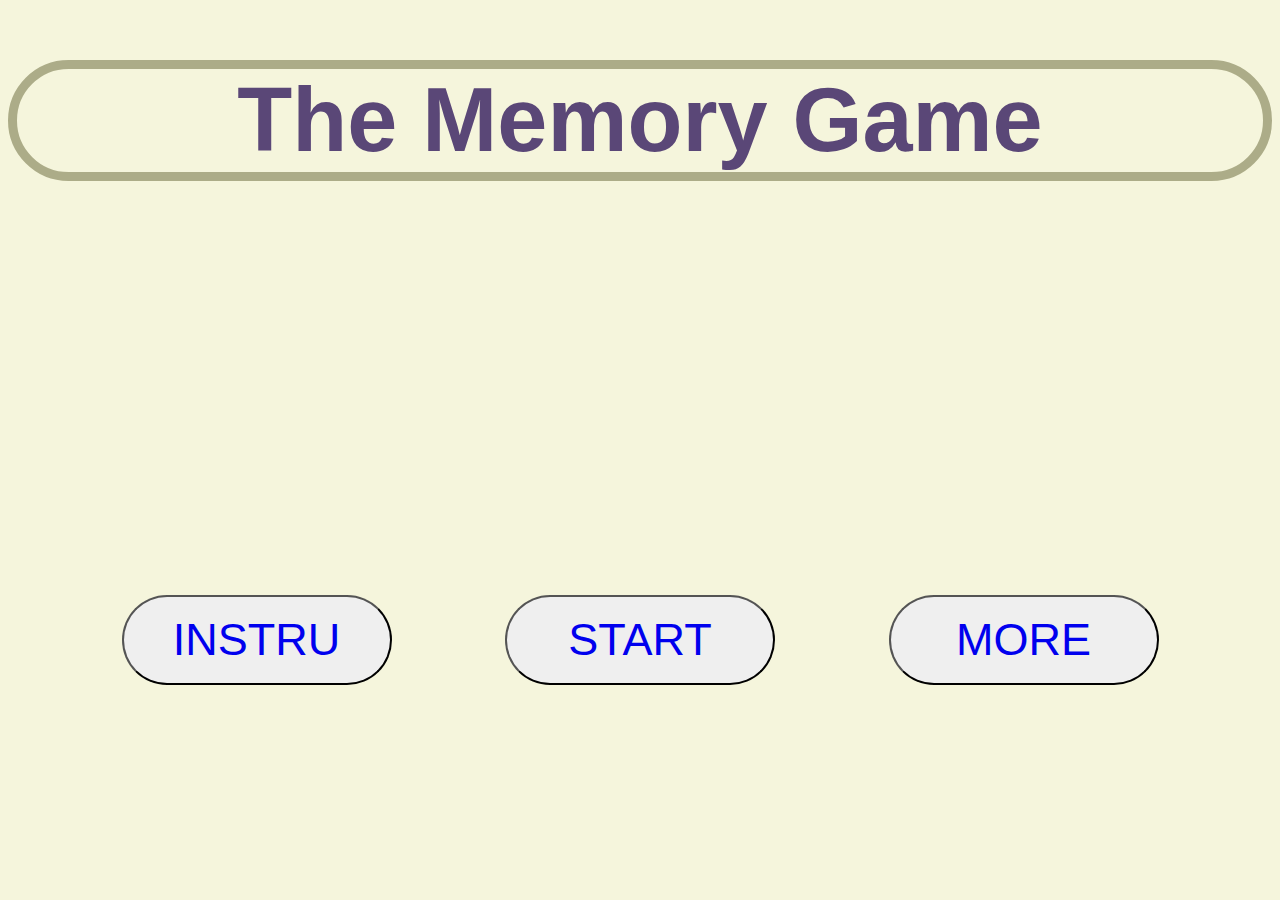
<file: index.html>
<!DOCTYPE html>
<html lang="en">
<head>
    <meta charset="UTF-8">
    <meta name="viewport" content="width=device-width, initial-scale=1.0">
    <title>Memory Game</title>
    <link rel="stylesheet" href="style.css">
</head>
<body>
    <audio id="gameMusic" src="mixkit-goin-back-to-alabama-830.mp3"  autoplay ></audio>
    <div class="firstPage">
        <h1 class="gameName">The Memory Game</h1>
        <div class="buttons">
        <button class="instruBtn"><a href="./InstructionPage.html">INSTRU</a></button>
        <button class="startBtn"><a href="./welcomePage.html">START</a></button>
        <button class="moreBtn"><a href="./morePage.html">MORE</a></button>
        </div>
    </div>
    </div>
    
</body>
</html>
</file>
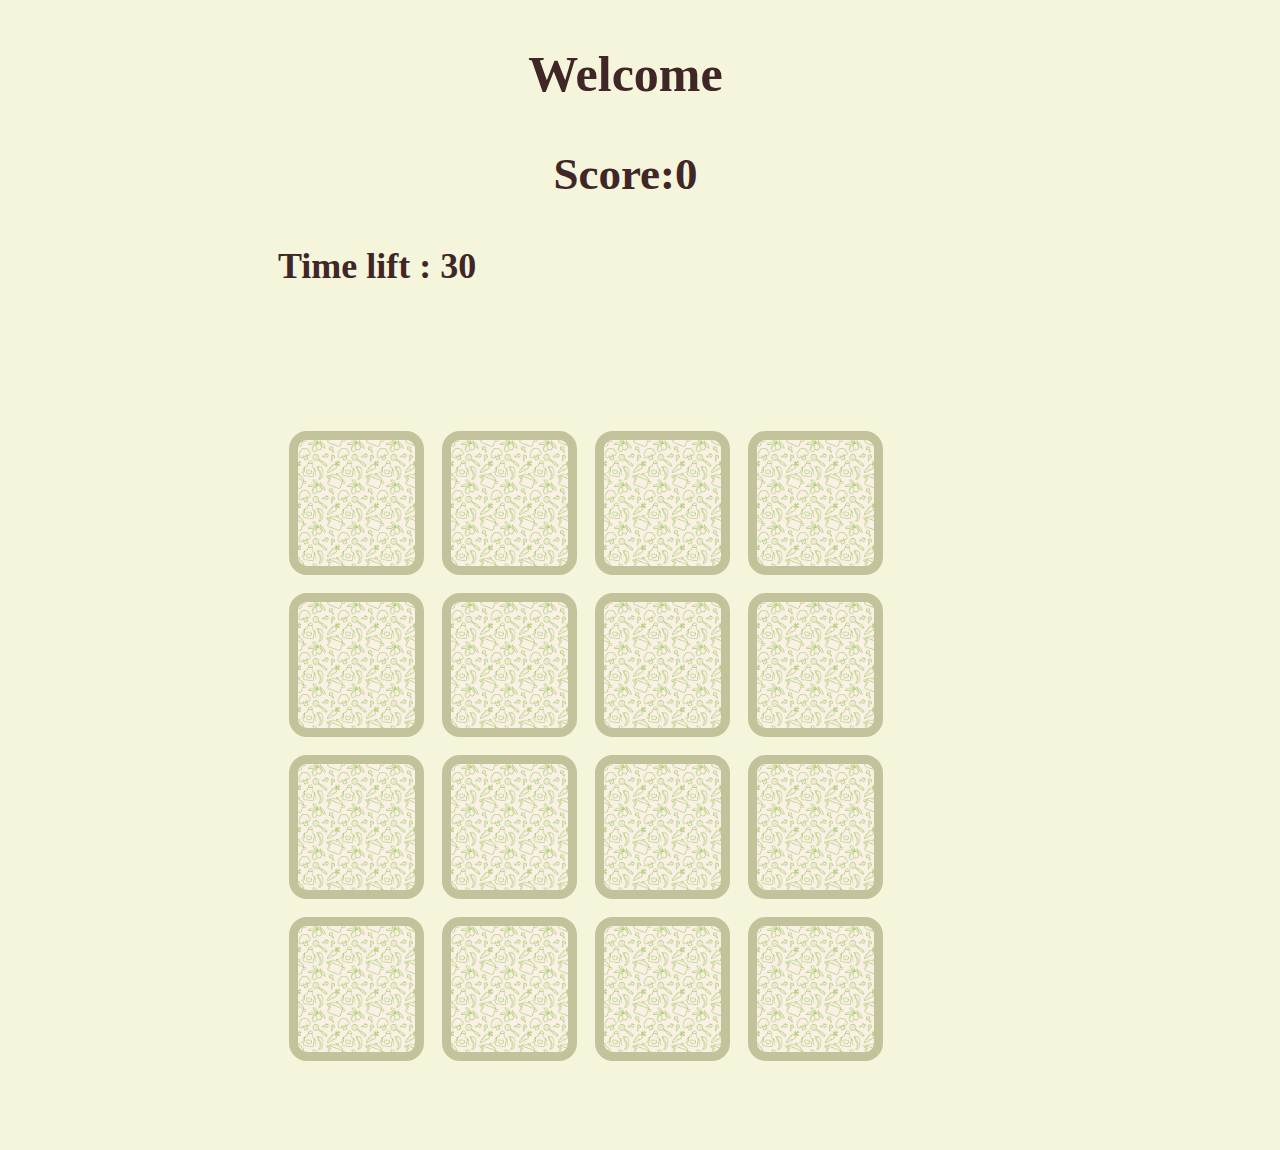
<file: gamePage.html>
<!DOCTYPE html>
<html lang="en" dir="ltr">

<head>
  <meta charset="UTF-8">
  <title>Memory Game</title>
  <link rel="stylesheet" href="style.css"></link>
  
</head>
<body>
    <audio id="gameMusic" src="mixkit-goin-back-to-alabama-830.mp3"   autoplay ></audio>
    <div class="felx">
    <h1 style="font-size: 50px;" class="playersName">Welcome <span id="playerName"></span></h1>
    <h3 class="score">Score:<span id="result">0</span></h3>
    <div class="timeLift"><h1>Time lift : <span id="timeLeft">30</h1></div>
    </div>
 
  <div class="grid" id="grid"></div>
  
</body>
<script src="gamePage.js" charset="utf-8"></script>
</html>
</file>
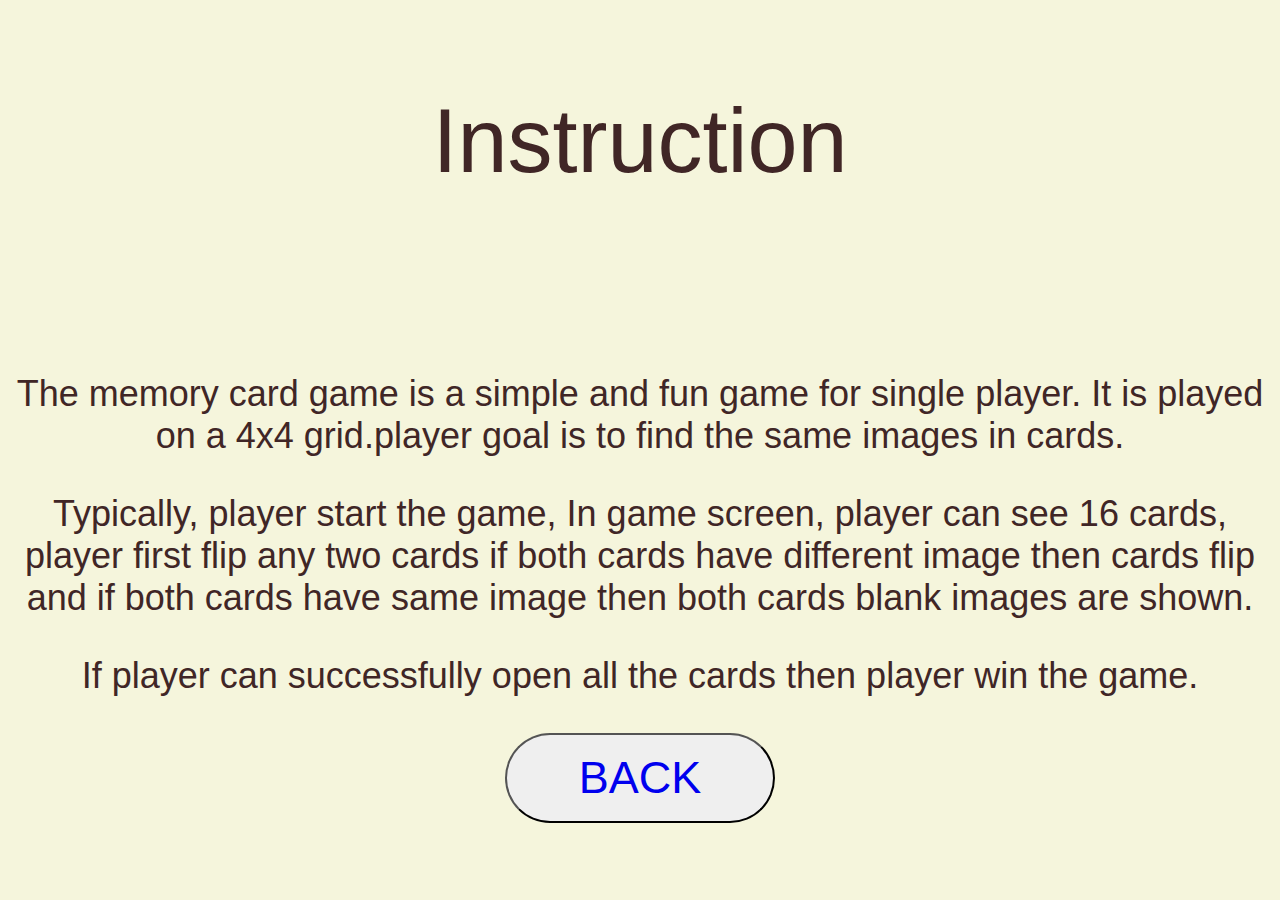
<file: InstructionPage.html>
<!DOCTYPE html>
<html lang="en">
<head>
    <meta charset="UTF-8">
    <meta name="viewport" content="width=device-width, initial-scale=1.0">
    <title>Memory Game</title>
    <link rel="stylesheet" href="style.css">
</head>
<body>
    <audio id="gameMusic" src="mixkit-goin-back-to-alabama-830.mp3"   autoplay ></audio>
    <div class="aboutPage">
    <p class="about">Instruction</p>
        <div class="content">
        <p para-1>
            The memory card game is a simple and fun game for single player. 
            It is played on a 4x4 grid.player goal is to find the same images in cards.
        </p>
        <p para-2>
            Typically, player start the game, In game screen, player can see 16 cards, 
            player first flip any two cards if both cards have different image then cards flip and 
            if both cards have same image then both cards blank images are shown. 
        </p>
        <p para-3> 
            If player can successfully open all the cards then player win the game.
        </p>
        </div>
        <button class="backBtn"><a href="./index.html">BACK</a></button>
    </div>
    
</body>
</html>
</file>
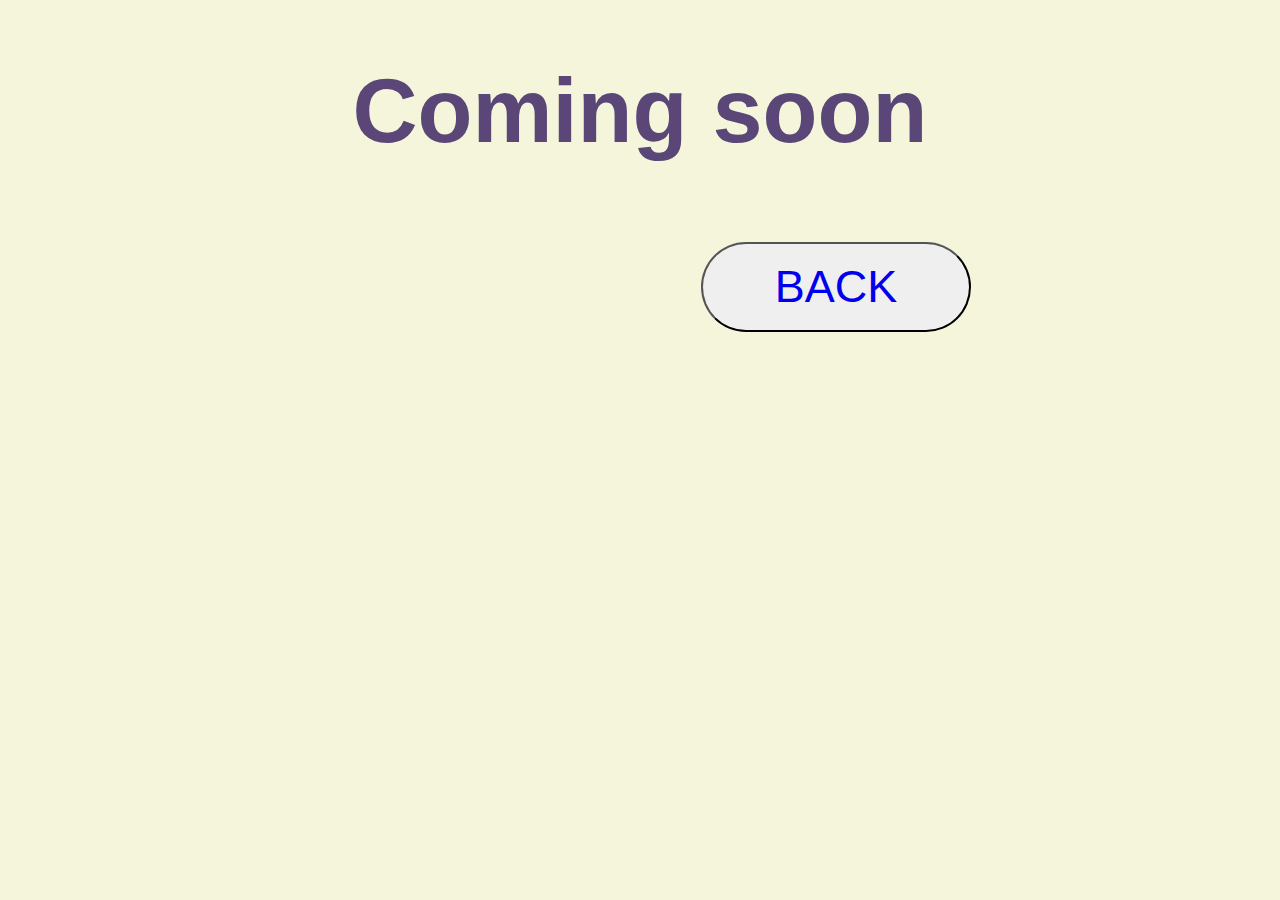
<file: morePage.html>
<!DOCTYPE html>
<html lang="en">
<head>
    <meta charset="UTF-8">
    <meta name="viewport" content="width=device-width, initial-scale=1.0">
    <title>Memory Game</title>
    <link rel="stylesheet" href=" style.css">
</head>
<body>    
    <audio id="gameMusic" src="mixkit-goin-back-to-alabama-830.mp3"   autoplay ></audio>
    <h1 class="comingSoon">Coming soon</h1>
    <button class="backBtn" id="backBtn"><a href="./index.html">BACK</a></button>
</body>
</html>
</file>
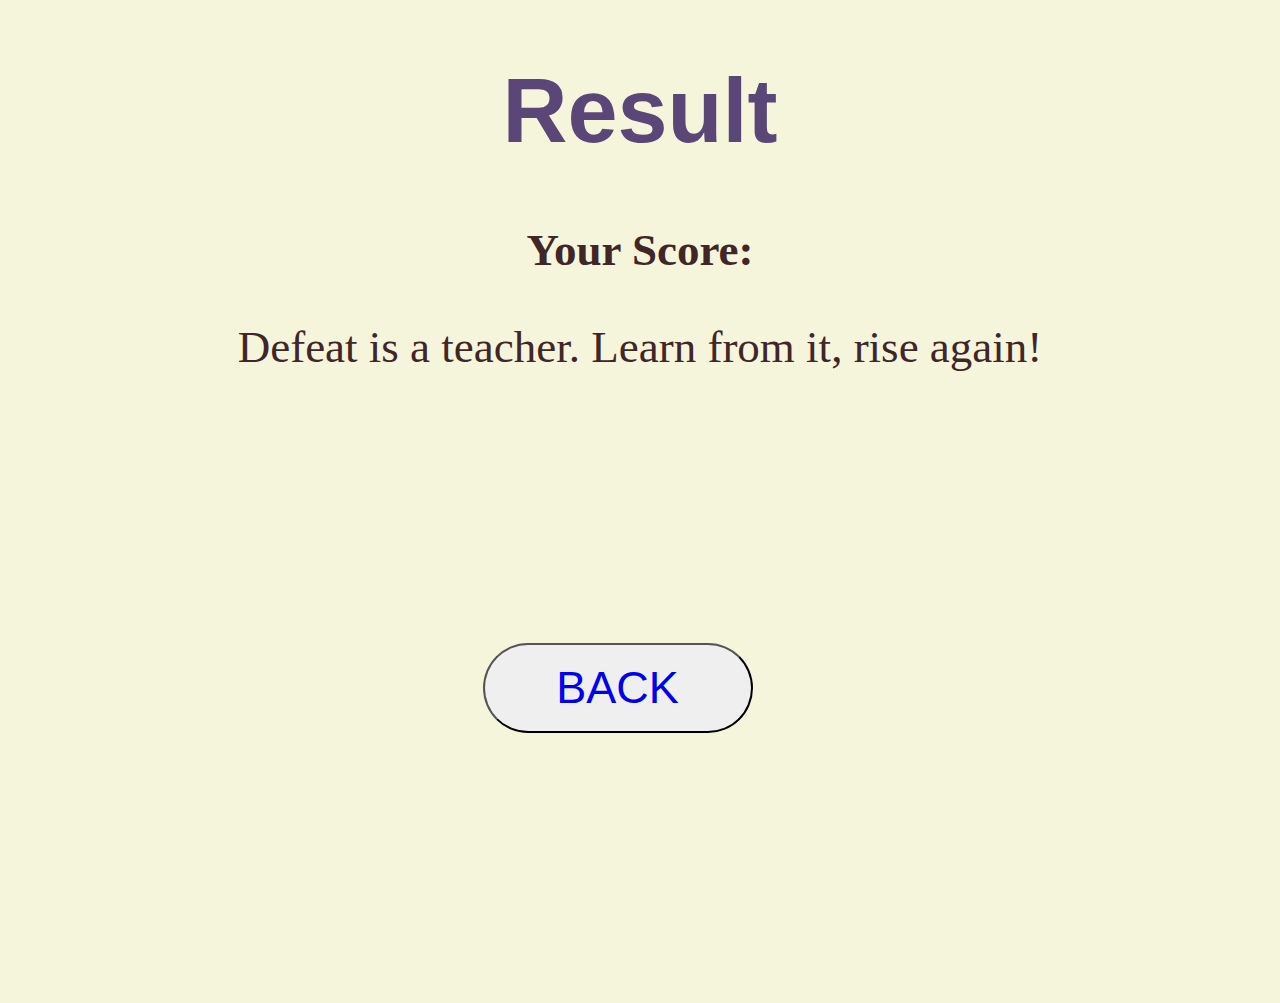
<file: resultPage.html>
<!DOCTYPE html>
<html lang="en">
<head>
    <meta charset="UTF-8">
    <meta name="viewport" content="width=device-width, initial-scale=1.0">
    <title>Memory Game</title>
    <link rel="stylesheet" href="style.css">
</head>
<body>
    <audio id="gameMusic" src="mixkit-goin-back-to-alabama-830.mp3"   autoplay ></audio>
    <div class="resultPage center">
        <h1 class="Result">Result</h1>
        <h1 id="result"></h1>
        <h3 class="yourscore">Your Score:<span id="yourScore">0</span></h3>
        <h class="phase"><span id="phase"></span></h>

    </div>
    <div class="back">
        <button class="backBtnx"><a href="./index.html">BACK</a></button>
    </div>
    
    
</body>
<script src="result.js"></script>
</html>
</file>
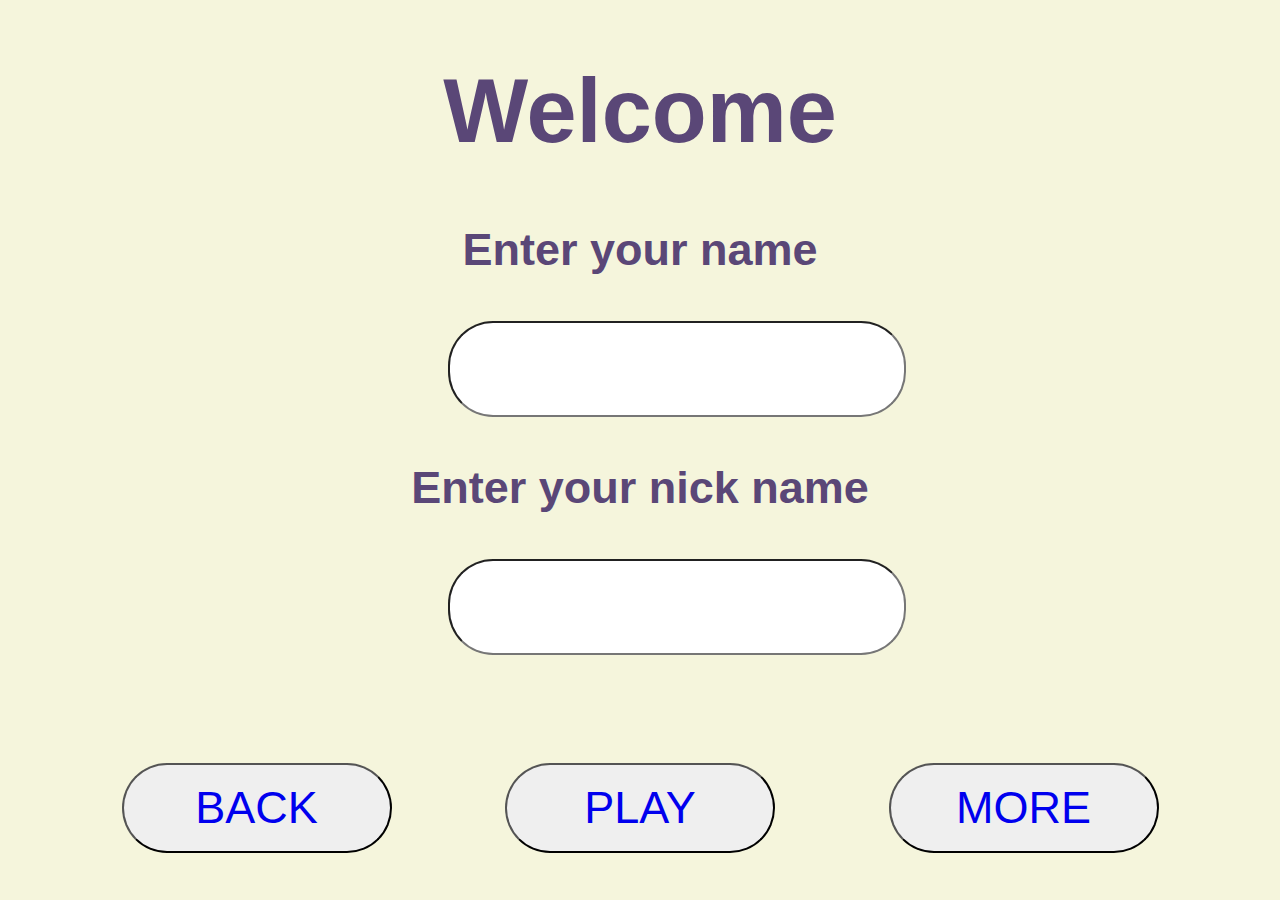
<file: welcomePage.html>
<!DOCTYPE html>
<html lang="en">
<head>
    <meta charset="UTF-8">
    <meta name="viewport" content="width=device-width, initial-scale=1.0">
    <title>Memory Game</title>
    <link rel="stylesheet" href="style.css">
</head>
<body>
    <audio id="gameMusic" src="mixkit-goin-back-to-alabama-830.mp3"   autoplay ></audio>
    <div class="startPage">
    <h1 class="welcome">Welcome</h1>
    <h3 class="playerName">Enter your name</h3>
    <div class="box">
    <input type="text" name="firstname" class="playerNameinputBox" id="yourname" required>
    <h3 class="playerNickname" id="Nickname">Enter your nick name</h3>    
    <input type="text" name="nickname" class="playerNicknameBox"  required>
    </div>
    <br>
    <div class="buttonss">
    <button class="backBtn"><a href="./index.html">BACK</a></button>
    <button class="playBtn"><a href="./gamePage.html">PLAY</a></button>
    <button class="moreBtn"><a href="./morePage.html">MORE</a></button>
    </div>
    </div>
</body>
<script src="welcome.js"></script>
</html>
</file>
<file: style.css>
/* homePage css  */

body{
    background-color: rgb(245, 245, 220);
    background-repeat: no-repeat; 
    background-size: cover; 

}
.gameName{
    font-size: 15vh;
    border: 1vh solid rgb(172, 172, 136);
    color: rgb(90, 71, 119);
    text-align: center;
    font-family:sans-serif;
    border-radius: 10vh;
}
.buttons{
    
    display: flex;
    justify-content:space-evenly;
    color: rgb(90, 71, 119);
    margin-top: 40vh;
}

button{
    height:10vh;
    width: 30vh;
}
a{
    text-decoration: none;
}
.startBtn{

    font-size: 5vh;
    border-radius:5vh;
}
.instruBtn{

    text-align:center;
    font-size: 5vh; 
    border-radius:5vh;
}
.moreBtn{

    font-size: 5vh;
    border-radius:5vh;
}
#gameMusic{
    display: none;
    
}












/* more-page page css */

.comingSoon{
    text-align:center;
    color: rgb(90, 71, 119);
    font-family: 'Gill Sans', 'Gill Sans MT', Calibri, 'Trebuchet MS', sans-serif;
    font-size: 10vh;
}
#backBtn{
   margin:2vh 77vh ;
}




/* WelcomePage css */

.welcome{
    text-align:center;
    color: rgb(90, 71, 119);
    font-family: 'Gill Sans', 'Gill Sans MT', Calibri, 'Trebuchet MS', sans-serif;
    font-size: 10vh;
}
.playerName{
    text-align:center;
    color: rgb(90, 71, 119);
    font-family: 'Gill Sans', 'Gill Sans MT', Calibri, 'Trebuchet MS', sans-serif;
    font-size: 5vh;
}
.playerNickname{
    text-align:center;
    color: rgb(90, 71, 119);
    font-family: 'Gill Sans', 'Gill Sans MT', Calibri, 'Trebuchet MS', sans-serif;
    font-size: 5vh;
}
.playerNicknameBox,.playerNameinputBox{
    height: 10vh;
    width: 50vh;
    font-size: 5vh;
    border-radius:5vh;
   position: relative;
   left: 47vw;  
}

.center{
    text-align: center;
}

.back{
    display: flex;
    justify-content:space-evenly;
    margin: 30vh;

}

.buttonss{
    display: flex;
    justify-content:space-evenly;
    color: rgb(90, 71, 119);
    margin-top: 4vh;
}

.submitBtn{
    height:10vh;
    width: 30vh;
    font-size: 5vh;
    border-radius:5vh;
}
.playBtn{
    height:10vh;
    width: 30vh;
    font-size: 5vh;
    border-radius: 5vh; 
}
.backBtn{
    height:10vh;
    width: 30vh;
    font-size: 5vh;
    border-radius: 5vh;
}









/* intro-page page css */

.aboutPage{
    text-align:center;
    color: rgb(64, 38, 38);
    font-family: 'Gill Sans', 'Gill Sans MT', Calibri, 'Trebuchet MS', sans-serif;
}
.content{
    margin-top:20vh;
    font-size: 4vh;
}
.about{
    font-size: 10vh;
}








/* game-main page css */

.grid {
    display: grid;
    grid-template-columns: 0.5fr 0.5fr 0.5fr 1fr;
    grid-template-rows: 0.5fr 0.5fr 0.5fr 1fr;
    width: 80vh;
    height: 80vh;
    padding: 3vh 55vh 20vh;
    margin:0 auto;
    
    
  }

.grid img{
    height: 14vh;
    width:14vh;
    border-radius: 2vh;
    border: 1vh solid rgb(195, 195, 155);
    margin: 1vh
    
}

body{
    background-image: url("https://i.stack.imgur.com/TUou4.png");
    background-color: rgb(245, 245, 220);
    background-repeat: no-repeat; 
    background-size: cover; 
}

#playerName{
  color:rgb(64, 38, 38) ;
}
.playersName{
    color:rgb(64, 38, 38);
    text-align: center;
    margin: 5vh 10vw;
}
.score{
    font-size: 5vh;
    text-align: center;
    margin: 5vh 10vw;

    color: rgb(64, 38, 38);
}
.felx{
    display: flex;
    /* justify-content:space-between; */
}
.timeLift{
    font-size: 2vh;
    margin-left: 30vh;
    color:rgb(64, 38, 38) ;

}







/* resultPage css */
.Result{
    text-align:center;
    font-size: 10vh;
    color: rgb(90, 71, 119);
    font-family:'Trebuchet MS', 'Lucida Sans Unicode', 'Lucida Grande', 'Lucida Sans', Arial, sans-serif;
} 
.yourscore{
    font-size: 5vh;
    text-align: center;
    color: rgb(64, 38, 38);
}

.timeTaken{
    font-size: 5vh;
    color: rgb(64, 38, 38);
}
.phase{
    font-size: 5vh;
    color: rgb(64, 38, 38);
}


@media screen and (min-width: 320px) {
    .gameName{
        text-align:center;
        font-size: 10vh;
    }
    .buttons{
        display: flex;
        justify-content:space-evenly;
        margin-top: 46vh;
    }
    .buttonss{
        display: flex;
        justify-content:space-evenly;
        margin-top: 10vh;
    }
    .playerNicknameBox,.playerNameinputBox{
        margin-left: -18vh;
        /* width: 30vh; */
    }
    .playersName{
      margin-left: 11vh;
    }
    .score{
       margin-left: 11vh;
       
    }
    .grid{
        margin: 5vh, auto;
        padding: 0vh;
        margin-top: 15vh;
    }
    .grid img{
       width: 13vh;
       height: 14vh;
    }
    .Result{
        text-align: center;
    }
    .phase{
        text-align: center;
    }
    .yourScore{
       margin-left: 0vh;
    }
    .backBtnx{
        margin-left:-5vh;
        font-size: 5vh;
        border-radius: 5vh;
      
    }
    .felx{
        display:inline;
    }

}
</file>
